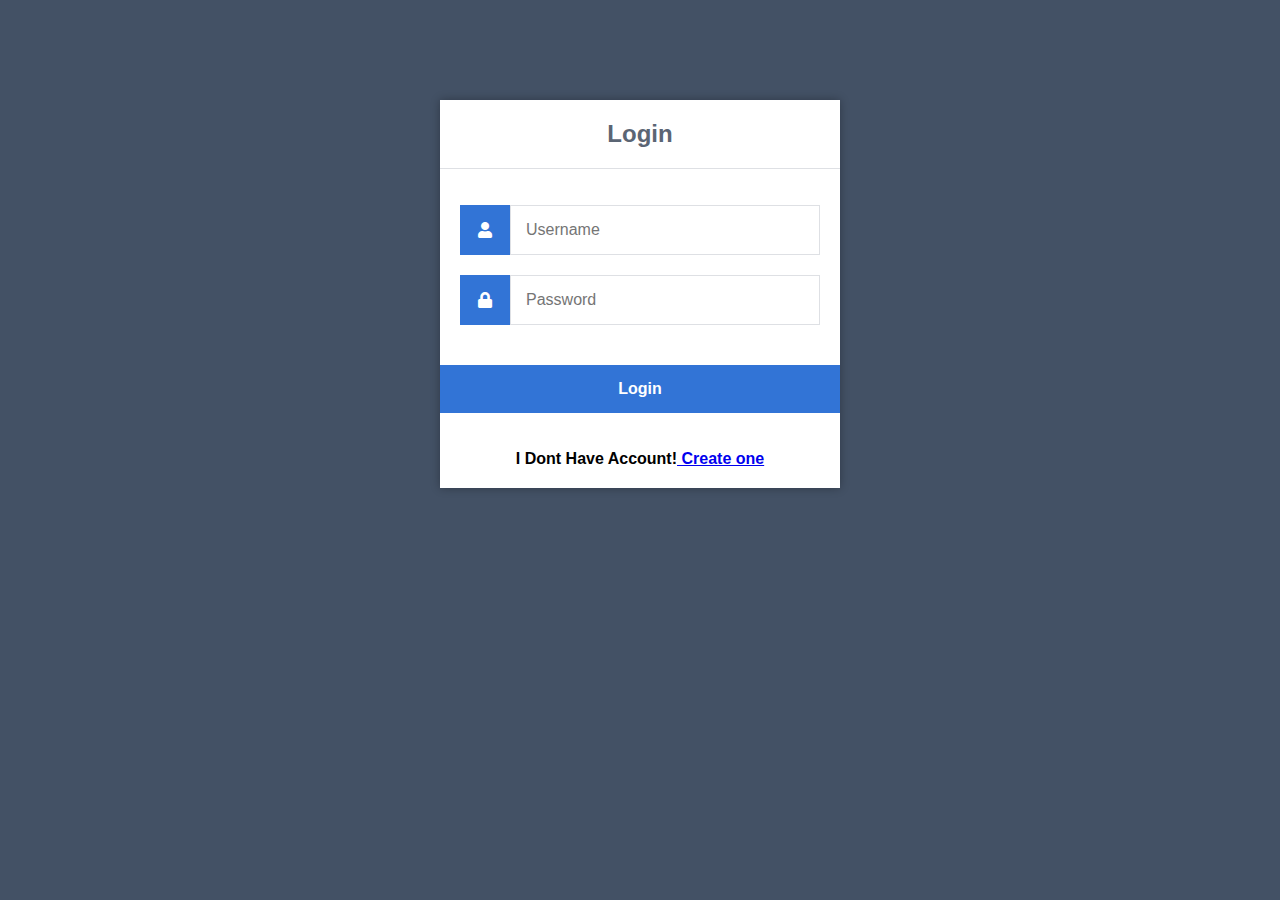
<file: index.html>
<!DOCTYPE html>
<html>
	<head>
		<meta charset="utf-8">
		<title>Login</title>
		<link rel="stylesheet" href="https://use.fontawesome.com/releases/v5.7.1/css/all.css">
		<link rel="stylesheet" type="text/css" href="style.css">
	</head>
	<body>
		<div class="login">
			<h1>Login</h1>
			<form action="authenticate.php" method="post">
				<label for="username">
					<i class="fas fa-user"></i>
				</label>
				<input type="text" name="username" placeholder="Username" id="username" required>
				<label for="password">
					<i class="fas fa-lock"></i>
				</label>
				<input type="password" name="password" placeholder="Password" id="password" required>
				<input type="submit" value="Login">
			</form>
						<h6 align="center" style="padding-bottom: 20px;">I Dont Have Account!<a href="register.html"> Create one</a> </h6>
		</div>
	</body>
</html>
</file>
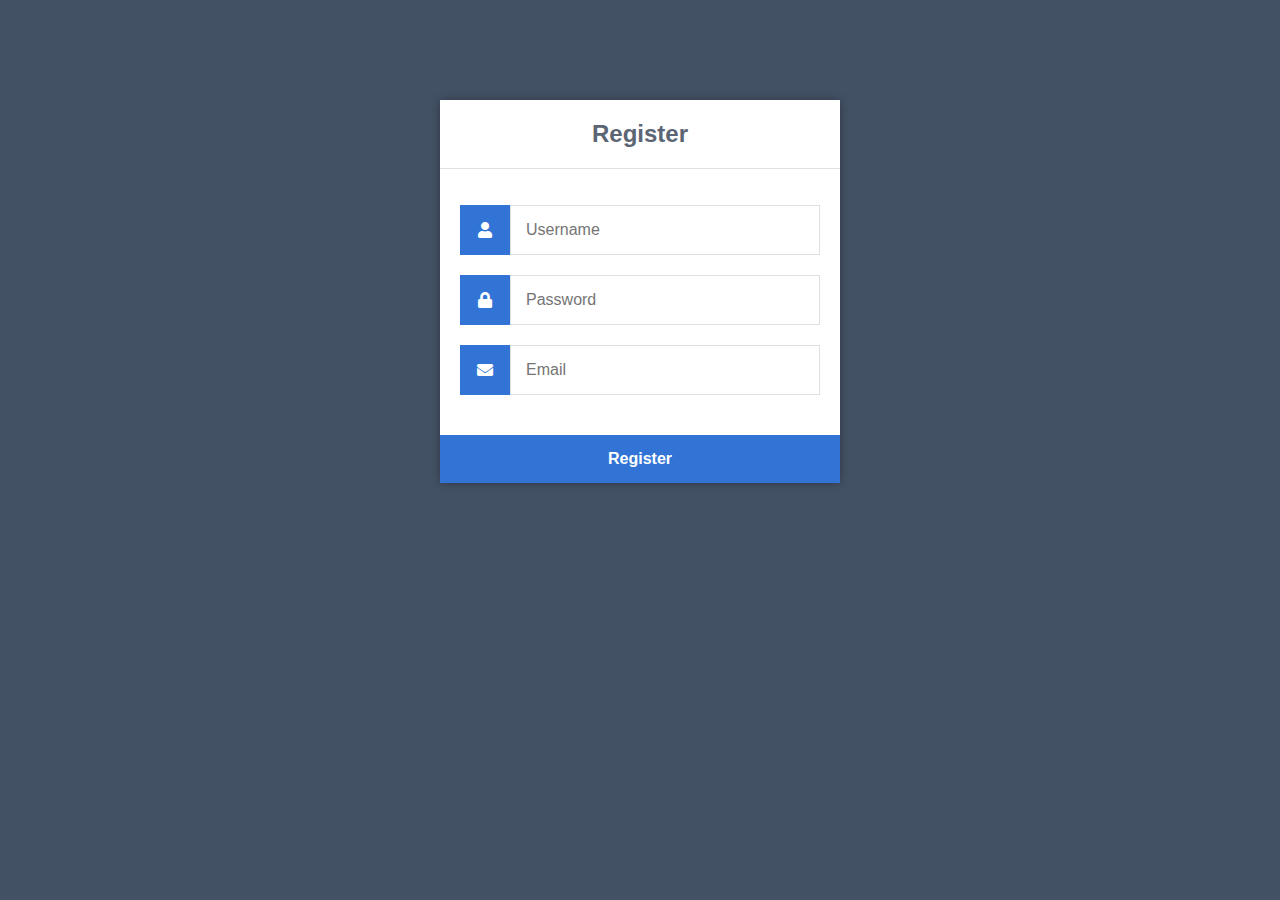
<file: register.html>
<!DOCTYPE html>
<html>
	<head>
		<meta charset="utf-8">
		<title>Register</title>
		<link rel="stylesheet" href="https://use.fontawesome.com/releases/v5.7.1/css/all.css">
		<link href="style.css" rel="stylesheet" type="text/css">
	</head>
	<body>
		<div class="register">
			<h1>Register</h1>
			<form action="register.php" method="post" autocomplete="off">
				<label for="username">
					<i class="fas fa-user"></i>
				</label>
				<input type="text" name="username" placeholder="Username" id="username" required>
				<label for="password">
					<i class="fas fa-lock"></i>
				</label>
				<input type="password" name="password" placeholder="Password" id="password" required>
				<label for="email">
					<i class="fas fa-envelope"></i>
				</label>
				<input type="email" name="email" placeholder="Email" id="email" required>
				<input type="submit" value="Register">
			</form>
		</div>
	</body>
</html>
</file>
<file: style.css>
* {
  	box-sizing: border-box;
  	font-family: -apple-system, BlinkMacSystemFont, "segoe ui", roboto, oxygen, ubuntu, cantarell, "fira sans", "droid sans", "helvetica neue", Arial, sans-serif;
  	font-size: 16px;
  	-webkit-font-smoothing: antialiased;
  	-moz-osx-font-smoothing: grayscale;
}
body {
  	background-color: #435165;
  	margin: 0;
}
.register {
  	width: 400px;
  	background-color: #ffffff;
  	box-shadow: 0 0 9px 0 rgba(0, 0, 0, 0.3);
  	margin: 100px auto;
}
.register h1 {
  	text-align: center;
  	color: #5b6574;
  	font-size: 24px;
  	padding: 20px 0 20px 0;
  	border-bottom: 1px solid #dee0e4;
}
.register form {
  	display: flex;
  	flex-wrap: wrap;
  	justify-content: center;
  	padding-top: 20px;
}
.register form label {
  	display: flex;
  	justify-content: center;
  	align-items: center;
  	width: 50px;
 	height: 50px;
  	background-color: #3274d6;
  	color: #ffffff;
}
.register form input[type="password"], .register form input[type="text"], .register form input[type="email"] {
  	width: 310px;
  	height: 50px;
  	border: 1px solid #dee0e4;
  	margin-bottom: 20px;
  	padding: 0 15px;
}
.register form input[type="submit"] {
  	width: 100%;
  	padding: 15px;
  	margin-top: 20px;
  	background-color: #3274d6;
 	border: 0;
  	cursor: pointer;
  	font-weight: bold;
  	color: #ffffff;
  	transition: background-color 0.2s;
}
.register form input[type="submit"]:hover {
	background-color: #2868c7;
  	transition: background-color 0.2s;
}

.login {
  	width: 400px;
  	background-color: #ffffff;
  	box-shadow: 0 0 9px 0 rgba(0, 0, 0, 0.3);
  	margin: 100px auto;
}
.login h1 {
  	text-align: center;
  	color: #5b6574;
  	font-size: 24px;
  	padding: 20px 0 20px 0;
  	border-bottom: 1px solid #dee0e4;
}
.login form {
  	display: flex;
  	flex-wrap: wrap;
  	justify-content: center;
  	padding-top: 20px;
}
.login form label {
  	display: flex;
  	justify-content: center;
  	align-items: center;
  	width: 50px;
  	height: 50px;
  	background-color: #3274d6;
  	color: #ffffff;
}
.login form input[type="password"], .login form input[type="text"] {
  	width: 310px;
  	height: 50px;
  	border: 1px solid #dee0e4;
  	margin-bottom: 20px;
  	padding: 0 15px;
}
.login form input[type="submit"] {
  	width: 100%;
  	padding: 15px;
 	margin-top: 20px;
  	background-color: #3274d6;
  	border: 0;
  	cursor: pointer;
  	font-weight: bold;
  	color: #ffffff;
  	transition: background-color 0.2s;
}
.login form input[type="submit"]:hover {
	background-color: #2868c7;
  	transition: background-color 0.2s;
}
.navtop {
	background-color: #2f3947;
	height: 60px;
	width: 100%;
	border: 0;
}
.navtop div {
	display: flex;
	margin: 0 auto;
	width: 1000px;
	height: 100%;
}
.navtop div h1, .navtop div a {
	display: inline-flex;
	align-items: center;
}
.navtop div h1 {
	flex: 1;
	font-size: 24px;
	padding: 0;
	margin: 0;
	color: #eaebed;
	font-weight: normal;
}
.navtop div a {
	padding: 0 20px;
	text-decoration: none;
	color: #c1c4c8;
	font-weight: bold;
}
.navtop div a i {
	padding: 2px 8px 0 0;
}
.navtop div a:hover {
	color: #eaebed;
}
body.loggedin {
	background-color: #f3f4f7;
}
.content {
	width: 1000px;
	margin: 0 auto;
}
.content h2 {
	margin: 0;
	padding: 25px 0;
	font-size: 22px;
	border-bottom: 1px solid #e0e0e3;
	color: #4a536e;
}
.content > p, .content > div {
	box-shadow: 0 0 5px 0 rgba(0, 0, 0, 0.1);
	margin: 25px 0;
	padding: 25px;
	background-color: #fff;
}
.content > p table td, .content > div table td {
	padding: 5px;
}
.content > p table td:first-child, .content > div table td:first-child {
	font-weight: bold;
	color: #4a536e;
	padding-right: 15px;
}
.content > div p {
	padding: 5px;
	margin: 0 0 10px 0;
}
</file>
